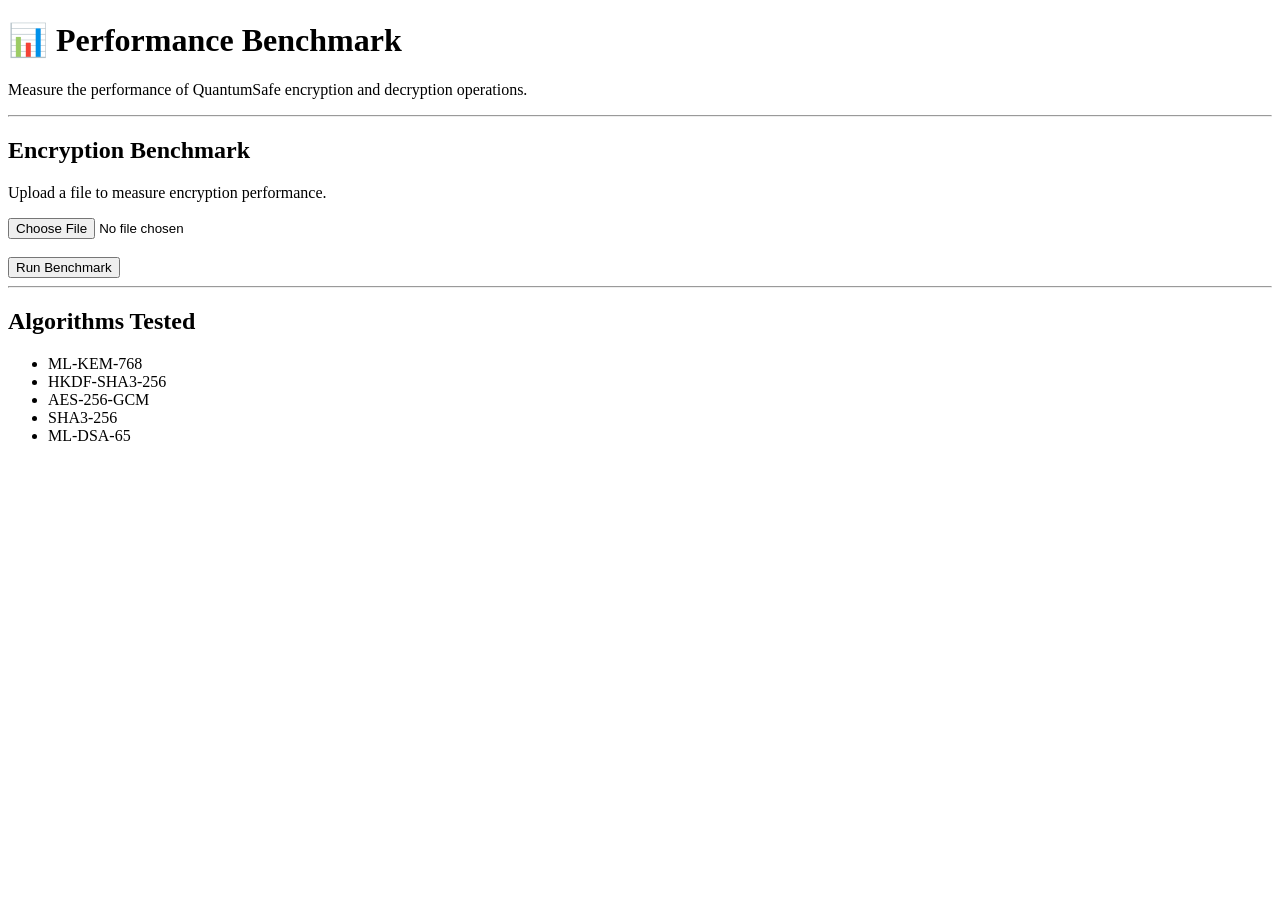
<file: templates/benchmark.html>
<!DOCTYPE html>
<html>
<head>

    <title>Performance Benchmark | QuantumSafe</title>

</head>

<body>

    <h1>📊 Performance Benchmark</h1>

    <p>
        Measure the performance of QuantumSafe encryption
        and decryption operations.
    </p>

    <hr>

    <h2>Encryption Benchmark</h2>

    <p>
        Upload a file to measure encryption performance.
    </p>

    <form
        action="/benchmark"
        method="POST"
        enctype="multipart/form-data"
    >

        <input
            type="file"
            name="file"
            required
        >

        <br><br>

        <button type="submit">
            Run Benchmark
        </button>

    </form>

    <hr>

    <h2>Algorithms Tested</h2>

    <ul>

        <li>ML-KEM-768</li>

        <li>HKDF-SHA3-256</li>

        <li>AES-256-GCM</li>

        <li>SHA3-256</li>

        <li>ML-DSA-65</li>

    </ul>

</body>
</html>
</file>
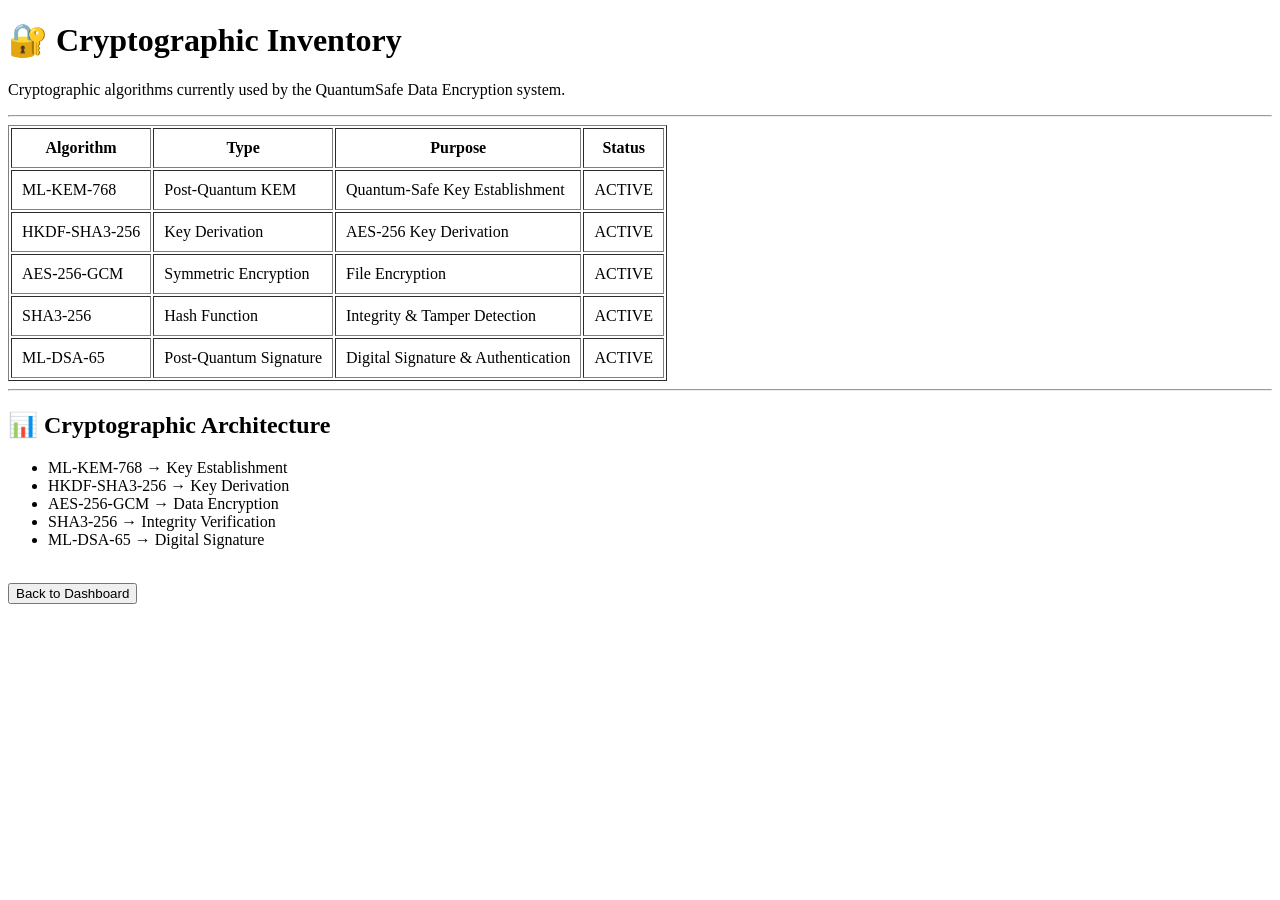
<file: templates/crypto_inventory.html>
<!DOCTYPE html>
<html>

<head>
    <title>Crypto Inventory | QuantumSafe</title>
</head>

<body>

    <h1>🔐 Cryptographic Inventory</h1>

    <p>
        Cryptographic algorithms currently used by the
        QuantumSafe Data Encryption system.
    </p>

    <hr>

    <table border="1" cellpadding="10">

        <tr>
            <th>Algorithm</th>
            <th>Type</th>
            <th>Purpose</th>
            <th>Status</th>
        </tr>

        <tr>
            <td>ML-KEM-768</td>
            <td>Post-Quantum KEM</td>
            <td>Quantum-Safe Key Establishment</td>
            <td>ACTIVE</td>
        </tr>

        <tr>
            <td>HKDF-SHA3-256</td>
            <td>Key Derivation</td>
            <td>AES-256 Key Derivation</td>
            <td>ACTIVE</td>
        </tr>

        <tr>
            <td>AES-256-GCM</td>
            <td>Symmetric Encryption</td>
            <td>File Encryption</td>
            <td>ACTIVE</td>
        </tr>

        <tr>
            <td>SHA3-256</td>
            <td>Hash Function</td>
            <td>Integrity &amp; Tamper Detection</td>
            <td>ACTIVE</td>
        </tr>

        <tr>
            <td>ML-DSA-65</td>
            <td>Post-Quantum Signature</td>
            <td>Digital Signature &amp; Authentication</td>
            <td>ACTIVE</td>
        </tr>

    </table>

    <hr>

    <h2>📊 Cryptographic Architecture</h2>

    <ul>
        <li>ML-KEM-768 → Key Establishment</li>
        <li>HKDF-SHA3-256 → Key Derivation</li>
        <li>AES-256-GCM → Data Encryption</li>
        <li>SHA3-256 → Integrity Verification</li>
        <li>ML-DSA-65 → Digital Signature</li>
    </ul>

    <br>

    <a href="/">
        <button type="button">
            Back to Dashboard
        </button>
    </a>

</body>

</html>
</file>
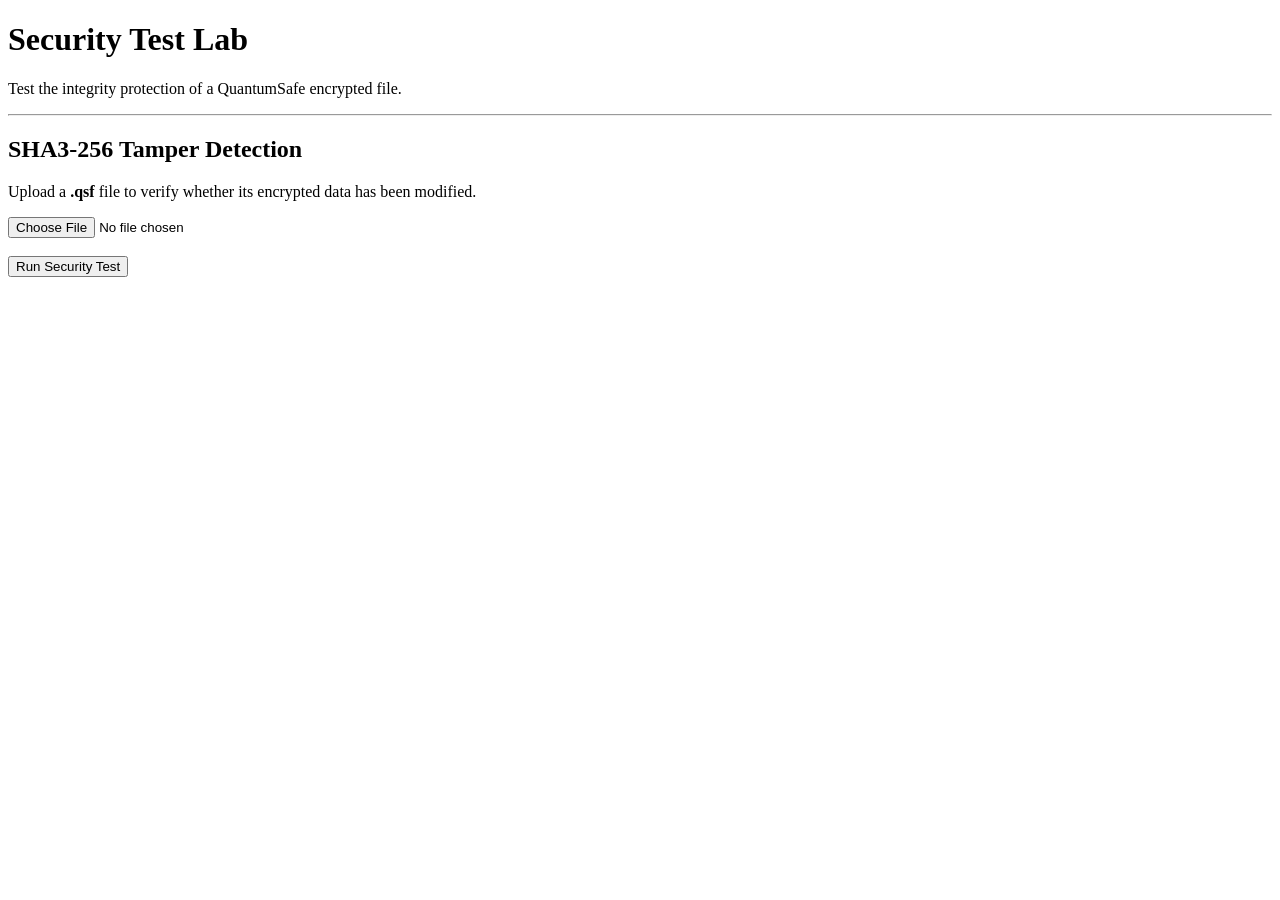
<file: templates/security_test.html>
<!DOCTYPE html>
<html>
<head>
    <title>Security Test | QuantumSafe</title>
</head>

<body>

    <h1>Security Test Lab</h1>

    <p>
        Test the integrity protection of a QuantumSafe encrypted file.
    </p>

    <hr>

    <h2>SHA3-256 Tamper Detection</h2>

    <p>
        Upload a <b>.qsf</b> file to verify whether its encrypted
        data has been modified.
    </p>

    <form action="/security-test" method="POST" enctype="multipart/form-data">

        <input
            type="file"
            name="file"
            accept=".qsf"
            required
        >

        <br><br>

        <button type="submit">
            Run Security Test
        </button>

    </form>

</body>
</html>
</file>
